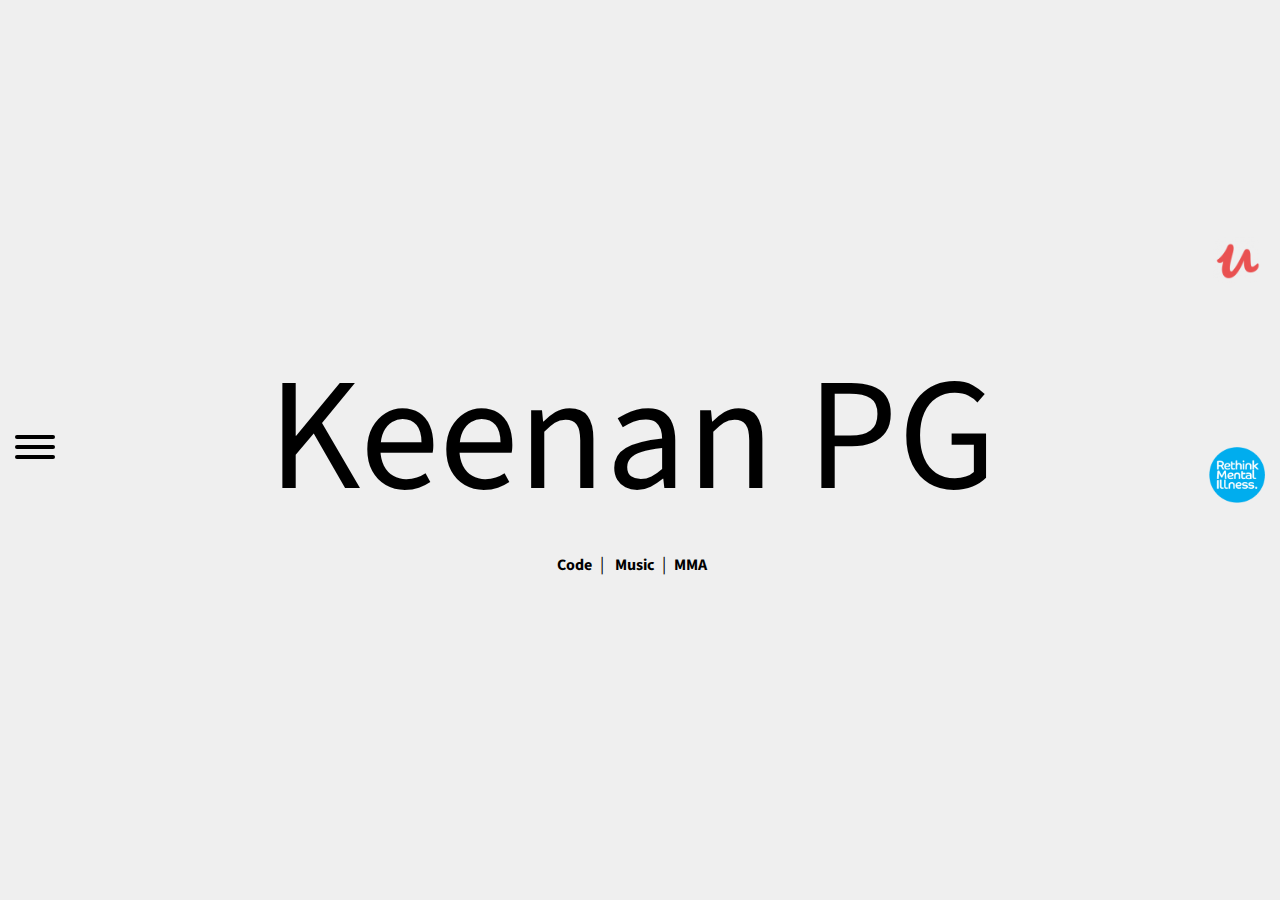
<file: index.html>
<!DOCTYPE html>
<html>
<head>
	<title>Home | KPG</title>
	<link rel="icon" href="./assets/images/favicon.ico" type="image/x-icon">
	<link rel="shortcut icon" href="./assets/images/favicon.ico" type="image/x-icon">

	<!-- Font(s) -->
	<link href="https://fonts.googleapis.com/css?family=Source+Sans+Pro" rel="stylesheet">
	<link rel="stylesheet" href="https://use.fontawesome.com/releases/v5.2.0/css/all.css" integrity="sha384-hWVjflwFxL6sNzntih27bfxkr27PmbbK/iSvJ+a4+0owXq79v+lsFkW54bOGbiDQ" crossorigin="anonymous">

	<!-- Style(s) -->	
	<link href="./assets/styles/hamburgers.css" rel="stylesheet">
	<link href="./assets/styles/animate.css" rel="stylesheet">
	<link rel="stylesheet" type="text/css" href="./assets/styles/style.css">
</head>
<body class="flex-container" id="main">
		<div id="sidenav" class="sidenav">
			<a href="about.html">About</a>		
			<a href="https://github.com/Keenan-PG?tab=repositories">Projects</a>			
			<a href="socials.html">Connect</a>
		</div>

		<aside>
			<button class="hamburger hamburger--collapse" id="hamburger" type="button">
			  <span class="hamburger-box" onclick="checkMenu()">
			    <span class="hamburger-inner"></span>
			  </span>
			</button>
		</aside>

		<main>
			<h1 class="header">Keenan PG</h1>
			<p class="subheader">Code<span class="pipe">&nbsp;&nbsp;|&nbsp;&nbsp;</span> Music<span class="pipe">&nbsp;&nbsp;|&nbsp;&nbsp;</span>MMA</p>
		</main>

		<aside>
			<div class="links">
				<a target="_blank" href="https://learn.freecodecamp.org/" title="Learn code!"><i id="fcc" class="fab fa-free-code-camp"></i></a>

				<a target="_blank" href="https://www.udemy.com/" title="Discount online courses"><img id="udemy" src="./assets/images/Udemy.png"></a>

				<a target="_blank" href="https://rethink.org/" title="Mental Health"><img id="rethink" src="./assets/images/rethink.png"></a>

				<a target="_blank" href="https://www.womenintechnology.org/" title="Women In Tech"><i id="wit" class="fas fa-female"></i></a>

				<a target="_blank" href="https://www.headspace.com/" title="Meditation"><i id="headspace" class="fas fa-circle"></i></a>
			</div>
		</aside>

	<!-- Script(s)  -->
	<script type="text/javascript" src="./assets/scripts/scripts.js"></script>
</body>
</html>
</file>
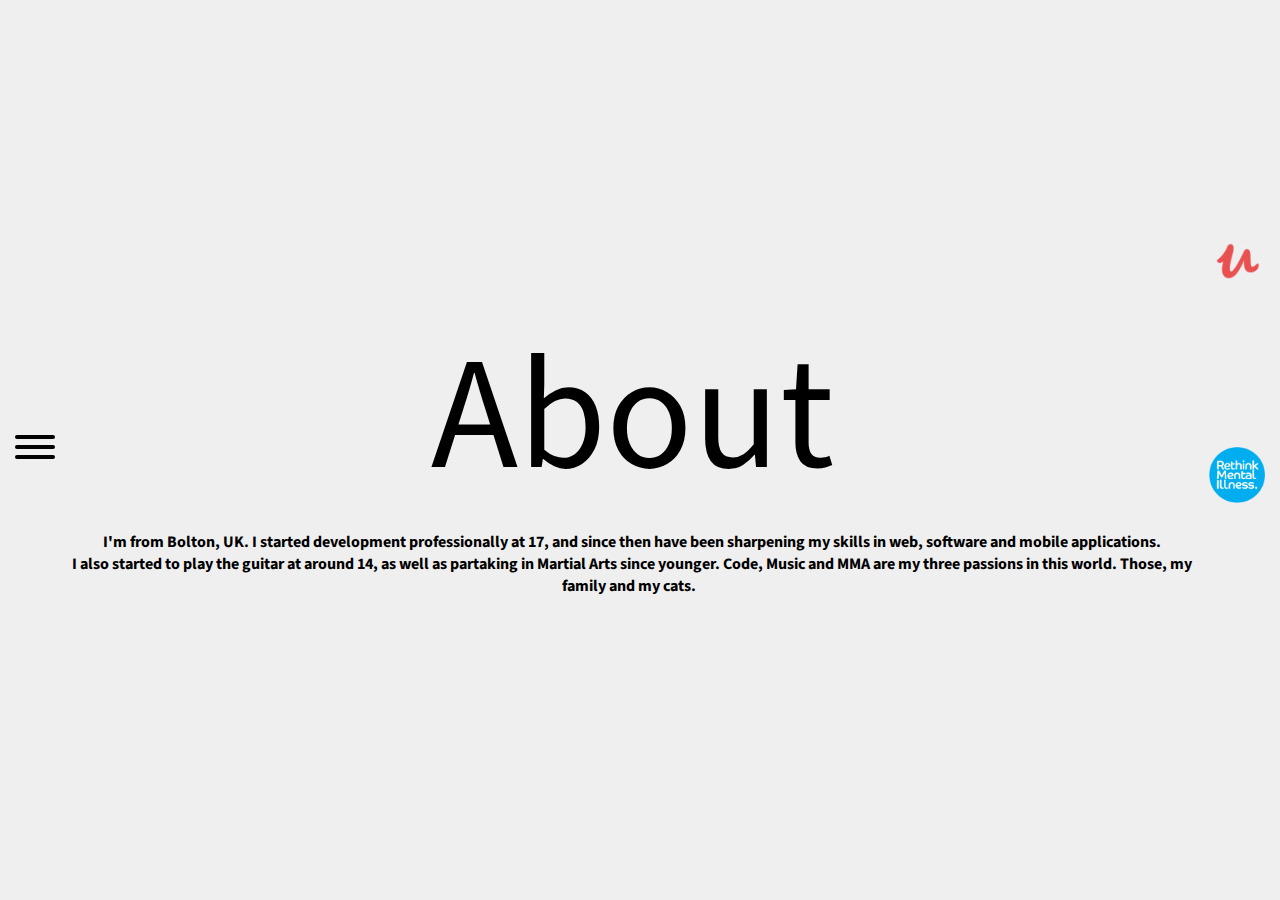
<file: about.html>
<!DOCTYPE html>
<html>
<head>
	<title>About | KPG</title>
	<link rel="icon" href="./assets/images/favicon.ico" type="image/x-icon">
	<link rel="shortcut icon" href="./assets/images/favicon.ico" type="image/x-icon">

	<!-- Font(s) -->
	<link href="https://fonts.googleapis.com/css?family=Source+Sans+Pro" rel="stylesheet">
	<link rel="stylesheet" href="https://use.fontawesome.com/releases/v5.2.0/css/all.css" integrity="sha384-hWVjflwFxL6sNzntih27bfxkr27PmbbK/iSvJ+a4+0owXq79v+lsFkW54bOGbiDQ" crossorigin="anonymous">

	<!-- Style(s) -->	
	<link href="./assets/styles/hamburgers.css" rel="stylesheet">
	<link href="./assets/styles/animate.css" rel="stylesheet">
	<link rel="stylesheet" type="text/css" href="./assets/styles/style.css">
</head>
<body class="flex-container" id="main">
		<div id="sidenav" class="sidenav">
			<a href="index.html">Home</a>		
			<a href="https://github.com/Keenan-PG?tab=repositories">Projects</a>					
			<a href="socials.html">Connect</a>
		</div>

		<aside>
			<button class="hamburger hamburger--collapse" id="hamburger" type="button">
			  <span class="hamburger-box" onclick="checkMenu()">
			    <span class="hamburger-inner"></span>
			  </span>
			</button>
		</aside>

		<main>
			<h1 class="header">About</h1>
			<p class="subheader">I'm from Bolton, UK. I started development professionally at 17, and since then have been sharpening my skills in web, software and mobile applications.</p>
			<p class="subheader">I also started to play the guitar at around 14, as well as partaking in Martial Arts since younger. Code, Music and MMA are my three passions in this world. Those, my family and my cats.&nbsp;&nbsp;<i class="fas fa-paw"></i></p>
		</main>

		<aside>
			<div class="links">
				<a target="_blank" href="https://learn.freecodecamp.org/" title="Learn code!"><i id="fcc" class="fab fa-free-code-camp"></i></a>

				<a target="_blank" href="https://www.udemy.com/" title="Discount online courses"><img id="udemy" src="./assets/images/Udemy.png"></a>

				<a target="_blank" href="https://rethink.org/" title="Mental Health"><img id="rethink" src="./assets/images/rethink.png"></a>

				<a target="_blank" href="https://www.womenintechnology.org/" title="Women In Tech"><i id="wit" class="fas fa-female"></i></a>

				<a target="_blank" href="https://www.headspace.com/" title="Meditation"><i id="headspace" class="fas fa-circle"></i></a>
			</div>
		</aside>

	<!-- Script(s) -->
	<script type="text/javascript" src="./assets/scripts/scripts.js"></script>
</body>
</html>
</file>
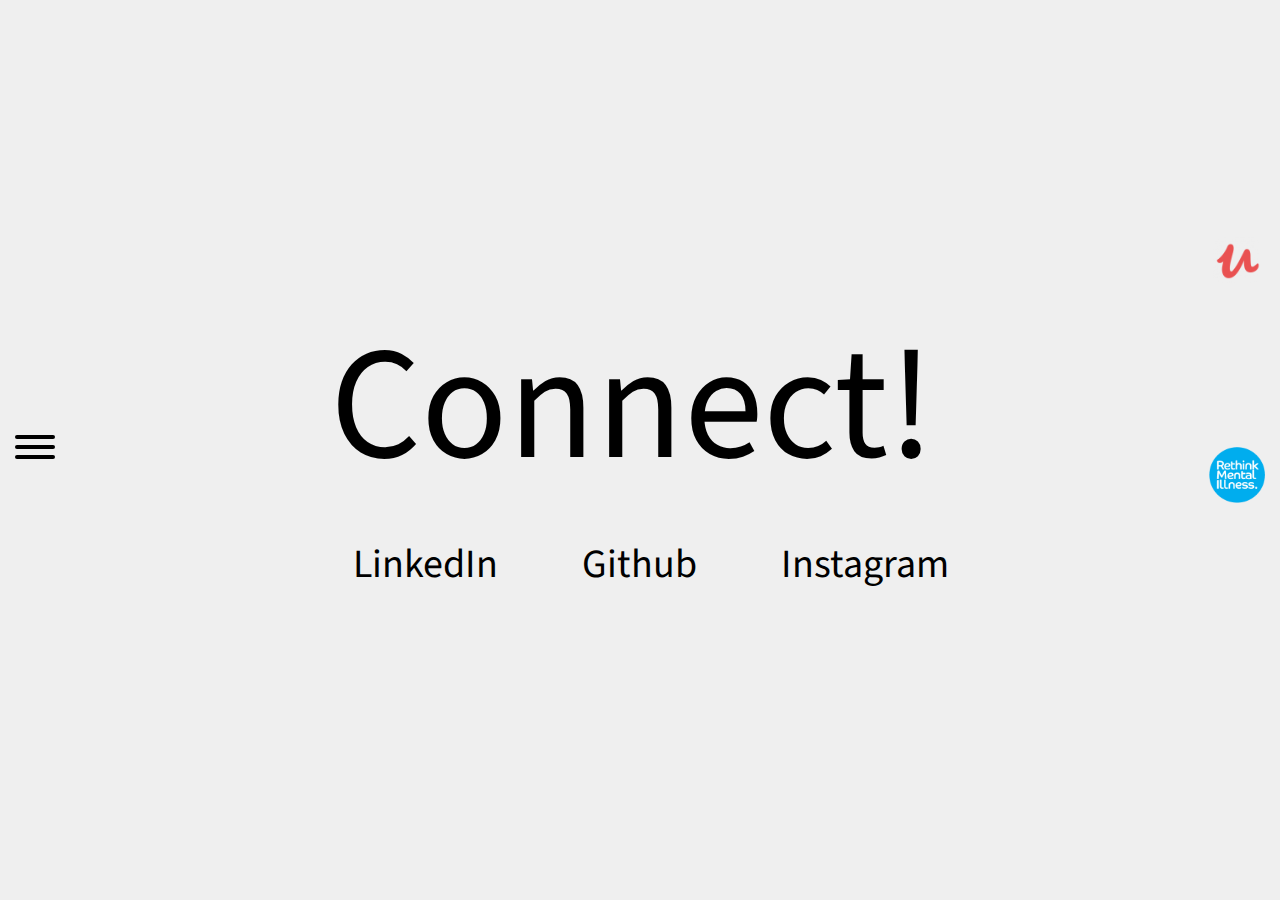
<file: socials.html>
<!DOCTYPE html>
<html>
<head>
	<title>Connect | KPG</title>
	<link rel="icon" href="./assets/images/favicon.ico" type="image/x-icon">
	<link rel="shortcut icon" href="./assets/images/favicon.ico" type="image/x-icon">

	<!-- Font(s) -->
	<link href="https://fonts.googleapis.com/css?family=Source+Sans+Pro" rel="stylesheet">
	<link rel="stylesheet" href="https://use.fontawesome.com/releases/v5.2.0/css/all.css" integrity="sha384-hWVjflwFxL6sNzntih27bfxkr27PmbbK/iSvJ+a4+0owXq79v+lsFkW54bOGbiDQ" crossorigin="anonymous">

	<!-- Style(s) -->	
	<link href="./assets/styles/hamburgers.css" rel="stylesheet">
	<link href="./assets/styles/animate.css" rel="stylesheet">
	<link rel="stylesheet" type="text/css" href="./assets/styles/style.css">
</head>
<body class="flex-container" id="main">
		<div id="sidenav" class="sidenav">
			<a title="Home" href="index.html">Home</a>
			<a href="about.html">About</a>		
			<a href="https://github.com/Keenan-PG?tab=repositories">Projects</a>	
		</div>

		<aside>
			<button class="hamburger hamburger--collapse" id="hamburger" type="button">
			  <span class="hamburger-box" onclick="checkMenu()">
			    <span class="hamburger-inner"></span>
			  </span>
			</button>
		</aside>

		<main>
			<h1 class="header">Connect!</h1>
			<div class="socials">
				<a target="_blank" class="icon li" href="https://www.linkedin.com/in/keenangolding/" title="Connect"><i id="linkedin" class="fab fa-linkedin"></i>&nbsp;LinkedIn</a>

				<a target="_blank" class="icon gh" href="https://www.github.com/keenan-pg" title="Let's fork"><i id="github" class="fab fa-github-square"></i>&nbsp;Github</a>

				<a target="_blank" class="icon ig" href="https://www.instagram.com/_keenan_pg/" title="Follow"><i id="instagram" class="fab fa-instagram"></i>&nbsp;Instagram</a>
			</div>
		</main>

		<aside>
			<div class="links">
				<a target="_blank" href="https://learn.freecodecamp.org/" title="Learn code!"><i id="fcc" class="fab fa-free-code-camp"></i></a>

				<a target="_blank" href="https://www.udemy.com/" title="Discount online courses"><img id="udemy" src="./assets/images/Udemy.png"></a>

				<a target="_blank" href="https://rethink.org/" title="Mental Health"><img id="rethink" src="./assets/images/rethink.png"></a>

				<a target="_blank" href="https://www.womenintechnology.org/" title="Women In Tech"><i id="wit" class="fas fa-female"></i></a>

				<a target="_blank" href="https://www.headspace.com/" title="Meditation"><i id="headspace" class="fas fa-circle"></i></a>
			</div>
		</aside>

	<!-- Script(s) -->
	<script type="text/javascript" src="./assets/scripts/scripts.js"></script>
</body>
</html>
</file>
<file: assets/styles/style.css>
body {
	font-family: 'Source Sans Pro', sans-serif;
	background:#efefef;
	margin: 0;
	height: 100vh;
	width: 100vw;
	text-align: center;
	transition: margin-left .5s;
	overflow-x: hidden;
	position: relative;
}

*:focus {
	 outline: none;
}

a:-webkit-any-link {
	text-decoration: none;
	color: black;
}

.flex-container {
	display:flex;
	justify-content: space-between;
	align-items: center;
}

.header {
	font-size: 10rem;
	margin: 0;
	font-weight:normal;
}

.subheader {
	font-size: 1rem;
	margin: 0;
	font-weight:bold;
}

.pipe {
	font-weight: normal;
	font-size: 1.1rem;
}

.sidenav {
	/* flex*/
    display: flex;
    flex-flow: column wrap;
    justify-content: space-around;
    align-items: center;

    /* style */
    height: 100vh; 
    width: 0; /* initial width - change this with JavaScript */
    position: fixed; /* Stay in place */
    z-index: 1; /* Stay on top of canvas*/
    top: 0;
    left: 0;
    background-color: #111; /* Black*/
    overflow-x: hidden; /* Disable horizontal scroll */
    transition: 0.5s; /* 0.5 second transition effect to slide in the sidenav */
}

.sidenav a {
    text-decoration: none;
    font-size: 1.5rem;
    color: rgba(239, 239, 239, 0.7);
    display: block;
    transition: 0.3s;
}

.sidenav a:hover {
    color: rgb(239, 239, 239);
}

.socials {
	padding: 15px;
	font-size:2.5rem;
	display:flex;
	flex-flow: column wrap;
}

.links {
	padding: 15px;
	font-size:2.5rem;
	display: inline-flex;
	flex-flow: column wrap;
	justify-content: space-between;
	height: 80vh;
}

.socials {
	display: inline-flex;
	flex-flow: row nowrap;
	width: 100%;
	justify-content: space-between;
	align-items: space-around;
}


#udemy {
	width: 3rem;
}

#rethink {
	width: 3.5rem;
}

#wit {
	font-size: 3rem;
	color: #426DA9;
}

#fcc {
	font-size: 3rem;
	color: #006400
}

#headspace {
	color: #f58b44;
	font-size: 3rem;
}

#github {
	color: #24292e;
}

.gh:hover {
	color: #24292e;
}

#linkedin {
	color: #0077B5;
}

.li:hover {
	color: #0077B5;
}

#instagram {
	background: -webkit-radial-gradient(33% 100% circle, #FED373 4%, #F15245 30%, #D92E7F 62%, #9B36B7 85%, #515ECF);
	background: radial-gradient(circle at 33% 100%, #FED373 4%, #F15245 30%, #D92E7F 62%, #9B36B7 85%, #515ECF);
	-webkit-background-clip: text;
	-webkit-text-fill-color: transparent;
}

.ig:hover {
	background: -webkit-radial-gradient(33% 100% circle, #FED373 4%, #F15245 30%, #D92E7F 62%, #9B36B7 85%, #515ECF);
	background: radial-gradient(circle at 33% 100%, #FED373 4%, #F15245 30%, #D92E7F 62%, #9B36B7 85%, #515ECF);
	-webkit-background-clip: text;
	-webkit-text-fill-color: transparent;
}

/* On smaller screens, where height is less than 450px, change the style of the sidenav (less padding and a smaller font size) */
@media screen and (max-height: 450px) {
    .sidenav {padding-top: 15px;}
    .sidenav a {font-size: 18px;}
}
</file>
<file: assets/styles/hamburgers.css>
/*!
 * Hamburgers
 * @description Tasty CSS-animated hamburgers
 * @author Jonathan Suh @jonsuh
 * @site https://jonsuh.com/hamburgers
 * @link https://github.com/jonsuh/hamburgers
 */
.hamburger {
  padding: 15px 15px;
  display: inline-block;
  cursor: pointer;
  transition-property: opacity, filter;
  transition-duration: 0.15s;
  transition-timing-function: linear;
  font: inherit;
  color: inherit;
  text-transform: none;
  background-color: transparent;
  border: 0;
  margin: 0;
  overflow: visible; }
  .hamburger:hover {
    opacity: 0.7; }

.hamburger-box {
  width: 40px;
  height: 24px;
  display: inline-block;
  position: relative; }

.hamburger-inner {
  display: block;
  top: 50%;
  margin-top: -2px; }
  .hamburger-inner, .hamburger-inner::before, .hamburger-inner::after {
    width: 40px;
    height: 4px;
    background-color: #000;
    border-radius: 4px;
    position: absolute;
    transition-property: transform;
    transition-duration: 0.15s;
    transition-timing-function: ease; }
  .hamburger-inner::before, .hamburger-inner::after {
    content: "";
    display: block; }
  .hamburger-inner::before {
    top: -10px; }
  .hamburger-inner::after {
    bottom: -10px; }

/*
   * 3DX
   */
.hamburger--3dx .hamburger-box {
  perspective: 80px; }

.hamburger--3dx .hamburger-inner {
  transition: transform 0.15s cubic-bezier(0.645, 0.045, 0.355, 1), background-color 0s 0.1s cubic-bezier(0.645, 0.045, 0.355, 1); }
  .hamburger--3dx .hamburger-inner::before, .hamburger--3dx .hamburger-inner::after {
    transition: transform 0s 0.1s cubic-bezier(0.645, 0.045, 0.355, 1); }

.hamburger--3dx.is-active .hamburger-inner {
  background-color: transparent;
  transform: rotateY(180deg); }
  .hamburger--3dx.is-active .hamburger-inner::before {
    transform: translate3d(0, 10px, 0) rotate(45deg); }
  .hamburger--3dx.is-active .hamburger-inner::after {
    transform: translate3d(0, -10px, 0) rotate(-45deg); }

/*
   * 3DX Reverse
   */
.hamburger--3dx-r .hamburger-box {
  perspective: 80px; }

.hamburger--3dx-r .hamburger-inner {
  transition: transform 0.15s cubic-bezier(0.645, 0.045, 0.355, 1), background-color 0s 0.1s cubic-bezier(0.645, 0.045, 0.355, 1); }
  .hamburger--3dx-r .hamburger-inner::before, .hamburger--3dx-r .hamburger-inner::after {
    transition: transform 0s 0.1s cubic-bezier(0.645, 0.045, 0.355, 1); }

.hamburger--3dx-r.is-active .hamburger-inner {
  background-color: transparent;
  transform: rotateY(-180deg); }
  .hamburger--3dx-r.is-active .hamburger-inner::before {
    transform: translate3d(0, 10px, 0) rotate(45deg); }
  .hamburger--3dx-r.is-active .hamburger-inner::after {
    transform: translate3d(0, -10px, 0) rotate(-45deg); }

/*
   * 3DY
   */
.hamburger--3dy .hamburger-box {
  perspective: 80px; }

.hamburger--3dy .hamburger-inner {
  transition: transform 0.15s cubic-bezier(0.645, 0.045, 0.355, 1), background-color 0s 0.1s cubic-bezier(0.645, 0.045, 0.355, 1); }
  .hamburger--3dy .hamburger-inner::before, .hamburger--3dy .hamburger-inner::after {
    transition: transform 0s 0.1s cubic-bezier(0.645, 0.045, 0.355, 1); }

.hamburger--3dy.is-active .hamburger-inner {
  background-color: transparent;
  transform: rotateX(-180deg); }
  .hamburger--3dy.is-active .hamburger-inner::before {
    transform: translate3d(0, 10px, 0) rotate(45deg); }
  .hamburger--3dy.is-active .hamburger-inner::after {
    transform: translate3d(0, -10px, 0) rotate(-45deg); }

/*
   * 3DY Reverse
   */
.hamburger--3dy-r .hamburger-box {
  perspective: 80px; }

.hamburger--3dy-r .hamburger-inner {
  transition: transform 0.15s cubic-bezier(0.645, 0.045, 0.355, 1), background-color 0s 0.1s cubic-bezier(0.645, 0.045, 0.355, 1); }
  .hamburger--3dy-r .hamburger-inner::before, .hamburger--3dy-r .hamburger-inner::after {
    transition: transform 0s 0.1s cubic-bezier(0.645, 0.045, 0.355, 1); }

.hamburger--3dy-r.is-active .hamburger-inner {
  background-color: transparent;
  transform: rotateX(180deg); }
  .hamburger--3dy-r.is-active .hamburger-inner::before {
    transform: translate3d(0, 10px, 0) rotate(45deg); }
  .hamburger--3dy-r.is-active .hamburger-inner::after {
    transform: translate3d(0, -10px, 0) rotate(-45deg); }

/*
   * 3DXY
   */
.hamburger--3dxy .hamburger-box {
  perspective: 80px; }

.hamburger--3dxy .hamburger-inner {
  transition: transform 0.15s cubic-bezier(0.645, 0.045, 0.355, 1), background-color 0s 0.1s cubic-bezier(0.645, 0.045, 0.355, 1); }
  .hamburger--3dxy .hamburger-inner::before, .hamburger--3dxy .hamburger-inner::after {
    transition: transform 0s 0.1s cubic-bezier(0.645, 0.045, 0.355, 1); }

.hamburger--3dxy.is-active .hamburger-inner {
  background-color: transparent;
  transform: rotateX(180deg) rotateY(180deg); }
  .hamburger--3dxy.is-active .hamburger-inner::before {
    transform: translate3d(0, 10px, 0) rotate(45deg); }
  .hamburger--3dxy.is-active .hamburger-inner::after {
    transform: translate3d(0, -10px, 0) rotate(-45deg); }

/*
   * 3DXY Reverse
   */
.hamburger--3dxy-r .hamburger-box {
  perspective: 80px; }

.hamburger--3dxy-r .hamburger-inner {
  transition: transform 0.15s cubic-bezier(0.645, 0.045, 0.355, 1), background-color 0s 0.1s cubic-bezier(0.645, 0.045, 0.355, 1); }
  .hamburger--3dxy-r .hamburger-inner::before, .hamburger--3dxy-r .hamburger-inner::after {
    transition: transform 0s 0.1s cubic-bezier(0.645, 0.045, 0.355, 1); }

.hamburger--3dxy-r.is-active .hamburger-inner {
  background-color: transparent;
  transform: rotateX(180deg) rotateY(180deg) rotateZ(-180deg); }
  .hamburger--3dxy-r.is-active .hamburger-inner::before {
    transform: translate3d(0, 10px, 0) rotate(45deg); }
  .hamburger--3dxy-r.is-active .hamburger-inner::after {
    transform: translate3d(0, -10px, 0) rotate(-45deg); }

/*
   * Arrow
   */
.hamburger--arrow.is-active .hamburger-inner::before {
  transform: translate3d(-8px, 0, 0) rotate(-45deg) scale(0.7, 1); }

.hamburger--arrow.is-active .hamburger-inner::after {
  transform: translate3d(-8px, 0, 0) rotate(45deg) scale(0.7, 1); }

/*
   * Arrow Right
   */
.hamburger--arrow-r.is-active .hamburger-inner::before {
  transform: translate3d(8px, 0, 0) rotate(45deg) scale(0.7, 1); }

.hamburger--arrow-r.is-active .hamburger-inner::after {
  transform: translate3d(8px, 0, 0) rotate(-45deg) scale(0.7, 1); }

/*
   * Arrow Alt
   */
.hamburger--arrowalt .hamburger-inner::before {
  transition: top 0.1s 0.1s ease, transform 0.1s cubic-bezier(0.165, 0.84, 0.44, 1); }

.hamburger--arrowalt .hamburger-inner::after {
  transition: bottom 0.1s 0.1s ease, transform 0.1s cubic-bezier(0.165, 0.84, 0.44, 1); }

.hamburger--arrowalt.is-active .hamburger-inner::before {
  top: 0;
  transform: translate3d(-8px, -10px, 0) rotate(-45deg) scale(0.7, 1);
  transition: top 0.1s ease, transform 0.1s 0.1s cubic-bezier(0.895, 0.03, 0.685, 0.22); }

.hamburger--arrowalt.is-active .hamburger-inner::after {
  bottom: 0;
  transform: translate3d(-8px, 10px, 0) rotate(45deg) scale(0.7, 1);
  transition: bottom 0.1s ease, transform 0.1s 0.1s cubic-bezier(0.895, 0.03, 0.685, 0.22); }

/*
   * Arrow Alt Right
   */
.hamburger--arrowalt-r .hamburger-inner::before {
  transition: top 0.1s 0.1s ease, transform 0.1s cubic-bezier(0.165, 0.84, 0.44, 1); }

.hamburger--arrowalt-r .hamburger-inner::after {
  transition: bottom 0.1s 0.1s ease, transform 0.1s cubic-bezier(0.165, 0.84, 0.44, 1); }

.hamburger--arrowalt-r.is-active .hamburger-inner::before {
  top: 0;
  transform: translate3d(8px, -10px, 0) rotate(45deg) scale(0.7, 1);
  transition: top 0.1s ease, transform 0.1s 0.1s cubic-bezier(0.895, 0.03, 0.685, 0.22); }

.hamburger--arrowalt-r.is-active .hamburger-inner::after {
  bottom: 0;
  transform: translate3d(8px, 10px, 0) rotate(-45deg) scale(0.7, 1);
  transition: bottom 0.1s ease, transform 0.1s 0.1s cubic-bezier(0.895, 0.03, 0.685, 0.22); }

/*
 * Arrow Turn
 */
.hamburger--arrowturn.is-active .hamburger-inner {
  transform: rotate(-180deg); }
  .hamburger--arrowturn.is-active .hamburger-inner::before {
    transform: translate3d(8px, 0, 0) rotate(45deg) scale(0.7, 1); }
  .hamburger--arrowturn.is-active .hamburger-inner::after {
    transform: translate3d(8px, 0, 0) rotate(-45deg) scale(0.7, 1); }

/*
 * Arrow Turn Right
 */
.hamburger--arrowturn-r.is-active .hamburger-inner {
  transform: rotate(-180deg); }
  .hamburger--arrowturn-r.is-active .hamburger-inner::before {
    transform: translate3d(-8px, 0, 0) rotate(-45deg) scale(0.7, 1); }
  .hamburger--arrowturn-r.is-active .hamburger-inner::after {
    transform: translate3d(-8px, 0, 0) rotate(45deg) scale(0.7, 1); }

/*
   * Boring
   */
.hamburger--boring .hamburger-inner, .hamburger--boring .hamburger-inner::before, .hamburger--boring .hamburger-inner::after {
  transition-property: none; }

.hamburger--boring.is-active .hamburger-inner {
  transform: rotate(45deg); }
  .hamburger--boring.is-active .hamburger-inner::before {
    top: 0;
    opacity: 0; }
  .hamburger--boring.is-active .hamburger-inner::after {
    bottom: 0;
    transform: rotate(-90deg); }

/*
   * Collapse
   */
.hamburger--collapse .hamburger-inner {
  top: auto;
  bottom: 0;
  transition-duration: 0.13s;
  transition-delay: 0.13s;
  transition-timing-function: cubic-bezier(0.55, 0.055, 0.675, 0.19); }
  .hamburger--collapse .hamburger-inner::after {
    top: -20px;
    transition: top 0.2s 0.2s cubic-bezier(0.33333, 0.66667, 0.66667, 1), opacity 0.1s linear; }
  .hamburger--collapse .hamburger-inner::before {
    transition: top 0.12s 0.2s cubic-bezier(0.33333, 0.66667, 0.66667, 1), transform 0.13s cubic-bezier(0.55, 0.055, 0.675, 0.19); }

.hamburger--collapse.is-active .hamburger-inner {
  transform: translate3d(0, -10px, 0) rotate(-45deg);
  transition-delay: 0.22s;
  transition-timing-function: cubic-bezier(0.215, 0.61, 0.355, 1); }
  .hamburger--collapse.is-active .hamburger-inner::after {
    top: 0;
    opacity: 0;
    transition: top 0.2s cubic-bezier(0.33333, 0, 0.66667, 0.33333), opacity 0.1s 0.22s linear; }
  .hamburger--collapse.is-active .hamburger-inner::before {
    top: 0;
    transform: rotate(-90deg);
    transition: top 0.1s 0.16s cubic-bezier(0.33333, 0, 0.66667, 0.33333), transform 0.13s 0.25s cubic-bezier(0.215, 0.61, 0.355, 1); }

/*
   * Collapse Reverse
   */
.hamburger--collapse-r .hamburger-inner {
  top: auto;
  bottom: 0;
  transition-duration: 0.13s;
  transition-delay: 0.13s;
  transition-timing-function: cubic-bezier(0.55, 0.055, 0.675, 0.19); }
  .hamburger--collapse-r .hamburger-inner::after {
    top: -20px;
    transition: top 0.2s 0.2s cubic-bezier(0.33333, 0.66667, 0.66667, 1), opacity 0.1s linear; }
  .hamburger--collapse-r .hamburger-inner::before {
    transition: top 0.12s 0.2s cubic-bezier(0.33333, 0.66667, 0.66667, 1), transform 0.13s cubic-bezier(0.55, 0.055, 0.675, 0.19); }

.hamburger--collapse-r.is-active .hamburger-inner {
  transform: translate3d(0, -10px, 0) rotate(45deg);
  transition-delay: 0.22s;
  transition-timing-function: cubic-bezier(0.215, 0.61, 0.355, 1); }
  .hamburger--collapse-r.is-active .hamburger-inner::after {
    top: 0;
    opacity: 0;
    transition: top 0.2s cubic-bezier(0.33333, 0, 0.66667, 0.33333), opacity 0.1s 0.22s linear; }
  .hamburger--collapse-r.is-active .hamburger-inner::before {
    top: 0;
    transform: rotate(90deg);
    transition: top 0.1s 0.16s cubic-bezier(0.33333, 0, 0.66667, 0.33333), transform 0.13s 0.25s cubic-bezier(0.215, 0.61, 0.355, 1); }

/*
   * Elastic
   */
.hamburger--elastic .hamburger-inner {
  top: 2px;
  transition-duration: 0.275s;
  transition-timing-function: cubic-bezier(0.68, -0.55, 0.265, 1.55); }
  .hamburger--elastic .hamburger-inner::before {
    top: 10px;
    transition: opacity 0.125s 0.275s ease; }
  .hamburger--elastic .hamburger-inner::after {
    top: 20px;
    transition: transform 0.275s cubic-bezier(0.68, -0.55, 0.265, 1.55); }

.hamburger--elastic.is-active .hamburger-inner {
  transform: translate3d(0, 10px, 0) rotate(135deg);
  transition-delay: 0.075s; }
  .hamburger--elastic.is-active .hamburger-inner::before {
    transition-delay: 0s;
    opacity: 0; }
  .hamburger--elastic.is-active .hamburger-inner::after {
    transform: translate3d(0, -20px, 0) rotate(-270deg);
    transition-delay: 0.075s; }

/*
   * Elastic Reverse
   */
.hamburger--elastic-r .hamburger-inner {
  top: 2px;
  transition-duration: 0.275s;
  transition-timing-function: cubic-bezier(0.68, -0.55, 0.265, 1.55); }
  .hamburger--elastic-r .hamburger-inner::before {
    top: 10px;
    transition: opacity 0.125s 0.275s ease; }
  .hamburger--elastic-r .hamburger-inner::after {
    top: 20px;
    transition: transform 0.275s cubic-bezier(0.68, -0.55, 0.265, 1.55); }

.hamburger--elastic-r.is-active .hamburger-inner {
  transform: translate3d(0, 10px, 0) rotate(-135deg);
  transition-delay: 0.075s; }
  .hamburger--elastic-r.is-active .hamburger-inner::before {
    transition-delay: 0s;
    opacity: 0; }
  .hamburger--elastic-r.is-active .hamburger-inner::after {
    transform: translate3d(0, -20px, 0) rotate(270deg);
    transition-delay: 0.075s; }

/*
   * Emphatic
   */
.hamburger--emphatic {
  overflow: hidden; }
  .hamburger--emphatic .hamburger-inner {
    transition: background-color 0.125s 0.175s ease-in; }
    .hamburger--emphatic .hamburger-inner::before {
      left: 0;
      transition: transform 0.125s cubic-bezier(0.6, 0.04, 0.98, 0.335), top 0.05s 0.125s linear, left 0.125s 0.175s ease-in; }
    .hamburger--emphatic .hamburger-inner::after {
      top: 10px;
      right: 0;
      transition: transform 0.125s cubic-bezier(0.6, 0.04, 0.98, 0.335), top 0.05s 0.125s linear, right 0.125s 0.175s ease-in; }
  .hamburger--emphatic.is-active .hamburger-inner {
    transition-delay: 0s;
    transition-timing-function: ease-out;
    background-color: transparent; }
    .hamburger--emphatic.is-active .hamburger-inner::before {
      left: -80px;
      top: -80px;
      transform: translate3d(80px, 80px, 0) rotate(45deg);
      transition: left 0.125s ease-out, top 0.05s 0.125s linear, transform 0.125s 0.175s cubic-bezier(0.075, 0.82, 0.165, 1); }
    .hamburger--emphatic.is-active .hamburger-inner::after {
      right: -80px;
      top: -80px;
      transform: translate3d(-80px, 80px, 0) rotate(-45deg);
      transition: right 0.125s ease-out, top 0.05s 0.125s linear, transform 0.125s 0.175s cubic-bezier(0.075, 0.82, 0.165, 1); }

/*
   * Emphatic Reverse
   */
.hamburger--emphatic-r {
  overflow: hidden; }
  .hamburger--emphatic-r .hamburger-inner {
    transition: background-color 0.125s 0.175s ease-in; }
    .hamburger--emphatic-r .hamburger-inner::before {
      left: 0;
      transition: transform 0.125s cubic-bezier(0.6, 0.04, 0.98, 0.335), top 0.05s 0.125s linear, left 0.125s 0.175s ease-in; }
    .hamburger--emphatic-r .hamburger-inner::after {
      top: 10px;
      right: 0;
      transition: transform 0.125s cubic-bezier(0.6, 0.04, 0.98, 0.335), top 0.05s 0.125s linear, right 0.125s 0.175s ease-in; }
  .hamburger--emphatic-r.is-active .hamburger-inner {
    transition-delay: 0s;
    transition-timing-function: ease-out;
    background-color: transparent; }
    .hamburger--emphatic-r.is-active .hamburger-inner::before {
      left: -80px;
      top: 80px;
      transform: translate3d(80px, -80px, 0) rotate(-45deg);
      transition: left 0.125s ease-out, top 0.05s 0.125s linear, transform 0.125s 0.175s cubic-bezier(0.075, 0.82, 0.165, 1); }
    .hamburger--emphatic-r.is-active .hamburger-inner::after {
      right: -80px;
      top: 80px;
      transform: translate3d(-80px, -80px, 0) rotate(45deg);
      transition: right 0.125s ease-out, top 0.05s 0.125s linear, transform 0.125s 0.175s cubic-bezier(0.075, 0.82, 0.165, 1); }

/*
   * Minus
   */
.hamburger--minus .hamburger-inner::before, .hamburger--minus .hamburger-inner::after {
  transition: bottom 0.08s 0s ease-out, top 0.08s 0s ease-out, opacity 0s linear; }

.hamburger--minus.is-active .hamburger-inner::before, .hamburger--minus.is-active .hamburger-inner::after {
  opacity: 0;
  transition: bottom 0.08s ease-out, top 0.08s ease-out, opacity 0s 0.08s linear; }

.hamburger--minus.is-active .hamburger-inner::before {
  top: 0; }

.hamburger--minus.is-active .hamburger-inner::after {
  bottom: 0; }

/*
   * Slider
   */
.hamburger--slider .hamburger-inner {
  top: 2px; }
  .hamburger--slider .hamburger-inner::before {
    top: 10px;
    transition-property: transform, opacity;
    transition-timing-function: ease;
    transition-duration: 0.15s; }
  .hamburger--slider .hamburger-inner::after {
    top: 20px; }

.hamburger--slider.is-active .hamburger-inner {
  transform: translate3d(0, 10px, 0) rotate(45deg); }
  .hamburger--slider.is-active .hamburger-inner::before {
    transform: rotate(-45deg) translate3d(-5.71429px, -6px, 0);
    opacity: 0; }
  .hamburger--slider.is-active .hamburger-inner::after {
    transform: translate3d(0, -20px, 0) rotate(-90deg); }

/*
   * Slider Reverse
   */
.hamburger--slider-r .hamburger-inner {
  top: 2px; }
  .hamburger--slider-r .hamburger-inner::before {
    top: 10px;
    transition-property: transform, opacity;
    transition-timing-function: ease;
    transition-duration: 0.15s; }
  .hamburger--slider-r .hamburger-inner::after {
    top: 20px; }

.hamburger--slider-r.is-active .hamburger-inner {
  transform: translate3d(0, 10px, 0) rotate(-45deg); }
  .hamburger--slider-r.is-active .hamburger-inner::before {
    transform: rotate(45deg) translate3d(5.71429px, -6px, 0);
    opacity: 0; }
  .hamburger--slider-r.is-active .hamburger-inner::after {
    transform: translate3d(0, -20px, 0) rotate(90deg); }

/*
   * Spin
   */
.hamburger--spin .hamburger-inner {
  transition-duration: 0.22s;
  transition-timing-function: cubic-bezier(0.55, 0.055, 0.675, 0.19); }
  .hamburger--spin .hamburger-inner::before {
    transition: top 0.1s 0.25s ease-in, opacity 0.1s ease-in; }
  .hamburger--spin .hamburger-inner::after {
    transition: bottom 0.1s 0.25s ease-in, transform 0.22s cubic-bezier(0.55, 0.055, 0.675, 0.19); }

.hamburger--spin.is-active .hamburger-inner {
  transform: rotate(225deg);
  transition-delay: 0.12s;
  transition-timing-function: cubic-bezier(0.215, 0.61, 0.355, 1); }
  .hamburger--spin.is-active .hamburger-inner::before {
    top: 0;
    opacity: 0;
    transition: top 0.1s ease-out, opacity 0.1s 0.12s ease-out; }
  .hamburger--spin.is-active .hamburger-inner::after {
    bottom: 0;
    transform: rotate(-90deg);
    transition: bottom 0.1s ease-out, transform 0.22s 0.12s cubic-bezier(0.215, 0.61, 0.355, 1); }

/*
   * Spin Reverse
   */
.hamburger--spin-r .hamburger-inner {
  transition-duration: 0.22s;
  transition-timing-function: cubic-bezier(0.55, 0.055, 0.675, 0.19); }
  .hamburger--spin-r .hamburger-inner::before {
    transition: top 0.1s 0.25s ease-in, opacity 0.1s ease-in; }
  .hamburger--spin-r .hamburger-inner::after {
    transition: bottom 0.1s 0.25s ease-in, transform 0.22s cubic-bezier(0.55, 0.055, 0.675, 0.19); }

.hamburger--spin-r.is-active .hamburger-inner {
  transform: rotate(-225deg);
  transition-delay: 0.12s;
  transition-timing-function: cubic-bezier(0.215, 0.61, 0.355, 1); }
  .hamburger--spin-r.is-active .hamburger-inner::before {
    top: 0;
    opacity: 0;
    transition: top 0.1s ease-out, opacity 0.1s 0.12s ease-out; }
  .hamburger--spin-r.is-active .hamburger-inner::after {
    bottom: 0;
    transform: rotate(90deg);
    transition: bottom 0.1s ease-out, transform 0.22s 0.12s cubic-bezier(0.215, 0.61, 0.355, 1); }

/*
   * Spring
   */
.hamburger--spring .hamburger-inner {
  top: 2px;
  transition: background-color 0s 0.13s linear; }
  .hamburger--spring .hamburger-inner::before {
    top: 10px;
    transition: top 0.1s 0.2s cubic-bezier(0.33333, 0.66667, 0.66667, 1), transform 0.13s cubic-bezier(0.55, 0.055, 0.675, 0.19); }
  .hamburger--spring .hamburger-inner::after {
    top: 20px;
    transition: top 0.2s 0.2s cubic-bezier(0.33333, 0.66667, 0.66667, 1), transform 0.13s cubic-bezier(0.55, 0.055, 0.675, 0.19); }

.hamburger--spring.is-active .hamburger-inner {
  transition-delay: 0.22s;
  background-color: transparent; }
  .hamburger--spring.is-active .hamburger-inner::before {
    top: 0;
    transition: top 0.1s 0.15s cubic-bezier(0.33333, 0, 0.66667, 0.33333), transform 0.13s 0.22s cubic-bezier(0.215, 0.61, 0.355, 1);
    transform: translate3d(0, 10px, 0) rotate(45deg); }
  .hamburger--spring.is-active .hamburger-inner::after {
    top: 0;
    transition: top 0.2s cubic-bezier(0.33333, 0, 0.66667, 0.33333), transform 0.13s 0.22s cubic-bezier(0.215, 0.61, 0.355, 1);
    transform: translate3d(0, 10px, 0) rotate(-45deg); }

/*
   * Spring Reverse
   */
.hamburger--spring-r .hamburger-inner {
  top: auto;
  bottom: 0;
  transition-duration: 0.13s;
  transition-delay: 0s;
  transition-timing-function: cubic-bezier(0.55, 0.055, 0.675, 0.19); }
  .hamburger--spring-r .hamburger-inner::after {
    top: -20px;
    transition: top 0.2s 0.2s cubic-bezier(0.33333, 0.66667, 0.66667, 1), opacity 0s linear; }
  .hamburger--spring-r .hamburger-inner::before {
    transition: top 0.1s 0.2s cubic-bezier(0.33333, 0.66667, 0.66667, 1), transform 0.13s cubic-bezier(0.55, 0.055, 0.675, 0.19); }

.hamburger--spring-r.is-active .hamburger-inner {
  transform: translate3d(0, -10px, 0) rotate(-45deg);
  transition-delay: 0.22s;
  transition-timing-function: cubic-bezier(0.215, 0.61, 0.355, 1); }
  .hamburger--spring-r.is-active .hamburger-inner::after {
    top: 0;
    opacity: 0;
    transition: top 0.2s cubic-bezier(0.33333, 0, 0.66667, 0.33333), opacity 0s 0.22s linear; }
  .hamburger--spring-r.is-active .hamburger-inner::before {
    top: 0;
    transform: rotate(90deg);
    transition: top 0.1s 0.15s cubic-bezier(0.33333, 0, 0.66667, 0.33333), transform 0.13s 0.22s cubic-bezier(0.215, 0.61, 0.355, 1); }

/*
   * Stand
   */
.hamburger--stand .hamburger-inner {
  transition: transform 0.075s 0.15s cubic-bezier(0.55, 0.055, 0.675, 0.19), background-color 0s 0.075s linear; }
  .hamburger--stand .hamburger-inner::before {
    transition: top 0.075s 0.075s ease-in, transform 0.075s 0s cubic-bezier(0.55, 0.055, 0.675, 0.19); }
  .hamburger--stand .hamburger-inner::after {
    transition: bottom 0.075s 0.075s ease-in, transform 0.075s 0s cubic-bezier(0.55, 0.055, 0.675, 0.19); }

.hamburger--stand.is-active .hamburger-inner {
  transform: rotate(90deg);
  background-color: transparent;
  transition: transform 0.075s 0s cubic-bezier(0.215, 0.61, 0.355, 1), background-color 0s 0.15s linear; }
  .hamburger--stand.is-active .hamburger-inner::before {
    top: 0;
    transform: rotate(-45deg);
    transition: top 0.075s 0.1s ease-out, transform 0.075s 0.15s cubic-bezier(0.215, 0.61, 0.355, 1); }
  .hamburger--stand.is-active .hamburger-inner::after {
    bottom: 0;
    transform: rotate(45deg);
    transition: bottom 0.075s 0.1s ease-out, transform 0.075s 0.15s cubic-bezier(0.215, 0.61, 0.355, 1); }

/*
   * Stand Reverse
   */
.hamburger--stand-r .hamburger-inner {
  transition: transform 0.075s 0.15s cubic-bezier(0.55, 0.055, 0.675, 0.19), background-color 0s 0.075s linear; }
  .hamburger--stand-r .hamburger-inner::before {
    transition: top 0.075s 0.075s ease-in, transform 0.075s 0s cubic-bezier(0.55, 0.055, 0.675, 0.19); }
  .hamburger--stand-r .hamburger-inner::after {
    transition: bottom 0.075s 0.075s ease-in, transform 0.075s 0s cubic-bezier(0.55, 0.055, 0.675, 0.19); }

.hamburger--stand-r.is-active .hamburger-inner {
  transform: rotate(-90deg);
  background-color: transparent;
  transition: transform 0.075s 0s cubic-bezier(0.215, 0.61, 0.355, 1), background-color 0s 0.15s linear; }
  .hamburger--stand-r.is-active .hamburger-inner::before {
    top: 0;
    transform: rotate(-45deg);
    transition: top 0.075s 0.1s ease-out, transform 0.075s 0.15s cubic-bezier(0.215, 0.61, 0.355, 1); }
  .hamburger--stand-r.is-active .hamburger-inner::after {
    bottom: 0;
    transform: rotate(45deg);
    transition: bottom 0.075s 0.1s ease-out, transform 0.075s 0.15s cubic-bezier(0.215, 0.61, 0.355, 1); }

/*
   * Squeeze
   */
.hamburger--squeeze .hamburger-inner {
  transition-duration: 0.075s;
  transition-timing-function: cubic-bezier(0.55, 0.055, 0.675, 0.19); }
  .hamburger--squeeze .hamburger-inner::before {
    transition: top 0.075s 0.12s ease, opacity 0.075s ease; }
  .hamburger--squeeze .hamburger-inner::after {
    transition: bottom 0.075s 0.12s ease, transform 0.075s cubic-bezier(0.55, 0.055, 0.675, 0.19); }

.hamburger--squeeze.is-active .hamburger-inner {
  transform: rotate(45deg);
  transition-delay: 0.12s;
  transition-timing-function: cubic-bezier(0.215, 0.61, 0.355, 1); }
  .hamburger--squeeze.is-active .hamburger-inner::before {
    top: 0;
    opacity: 0;
    transition: top 0.075s ease, opacity 0.075s 0.12s ease; }
  .hamburger--squeeze.is-active .hamburger-inner::after {
    bottom: 0;
    transform: rotate(-90deg);
    transition: bottom 0.075s ease, transform 0.075s 0.12s cubic-bezier(0.215, 0.61, 0.355, 1); }

/*
   * Vortex
   */
.hamburger--vortex .hamburger-inner {
  transition-duration: 0.2s;
  transition-timing-function: cubic-bezier(0.19, 1, 0.22, 1); }
  .hamburger--vortex .hamburger-inner::before, .hamburger--vortex .hamburger-inner::after {
    transition-duration: 0s;
    transition-delay: 0.1s;
    transition-timing-function: linear; }
  .hamburger--vortex .hamburger-inner::before {
    transition-property: top, opacity; }
  .hamburger--vortex .hamburger-inner::after {
    transition-property: bottom, transform; }

.hamburger--vortex.is-active .hamburger-inner {
  transform: rotate(765deg);
  transition-timing-function: cubic-bezier(0.19, 1, 0.22, 1); }
  .hamburger--vortex.is-active .hamburger-inner::before, .hamburger--vortex.is-active .hamburger-inner::after {
    transition-delay: 0s; }
  .hamburger--vortex.is-active .hamburger-inner::before {
    top: 0;
    opacity: 0; }
  .hamburger--vortex.is-active .hamburger-inner::after {
    bottom: 0;
    transform: rotate(90deg); }

/*
   * Vortex Reverse
   */
.hamburger--vortex-r .hamburger-inner {
  transition-duration: 0.2s;
  transition-timing-function: cubic-bezier(0.19, 1, 0.22, 1); }
  .hamburger--vortex-r .hamburger-inner::before, .hamburger--vortex-r .hamburger-inner::after {
    transition-duration: 0s;
    transition-delay: 0.1s;
    transition-timing-function: linear; }
  .hamburger--vortex-r .hamburger-inner::before {
    transition-property: top, opacity; }
  .hamburger--vortex-r .hamburger-inner::after {
    transition-property: bottom, transform; }

.hamburger--vortex-r.is-active .hamburger-inner {
  transform: rotate(-765deg);
  transition-timing-function: cubic-bezier(0.19, 1, 0.22, 1); }
  .hamburger--vortex-r.is-active .hamburger-inner::before, .hamburger--vortex-r.is-active .hamburger-inner::after {
    transition-delay: 0s; }
  .hamburger--vortex-r.is-active .hamburger-inner::before {
    top: 0;
    opacity: 0; }
  .hamburger--vortex-r.is-active .hamburger-inner::after {
    bottom: 0;
    transform: rotate(-90deg); }
</file>
